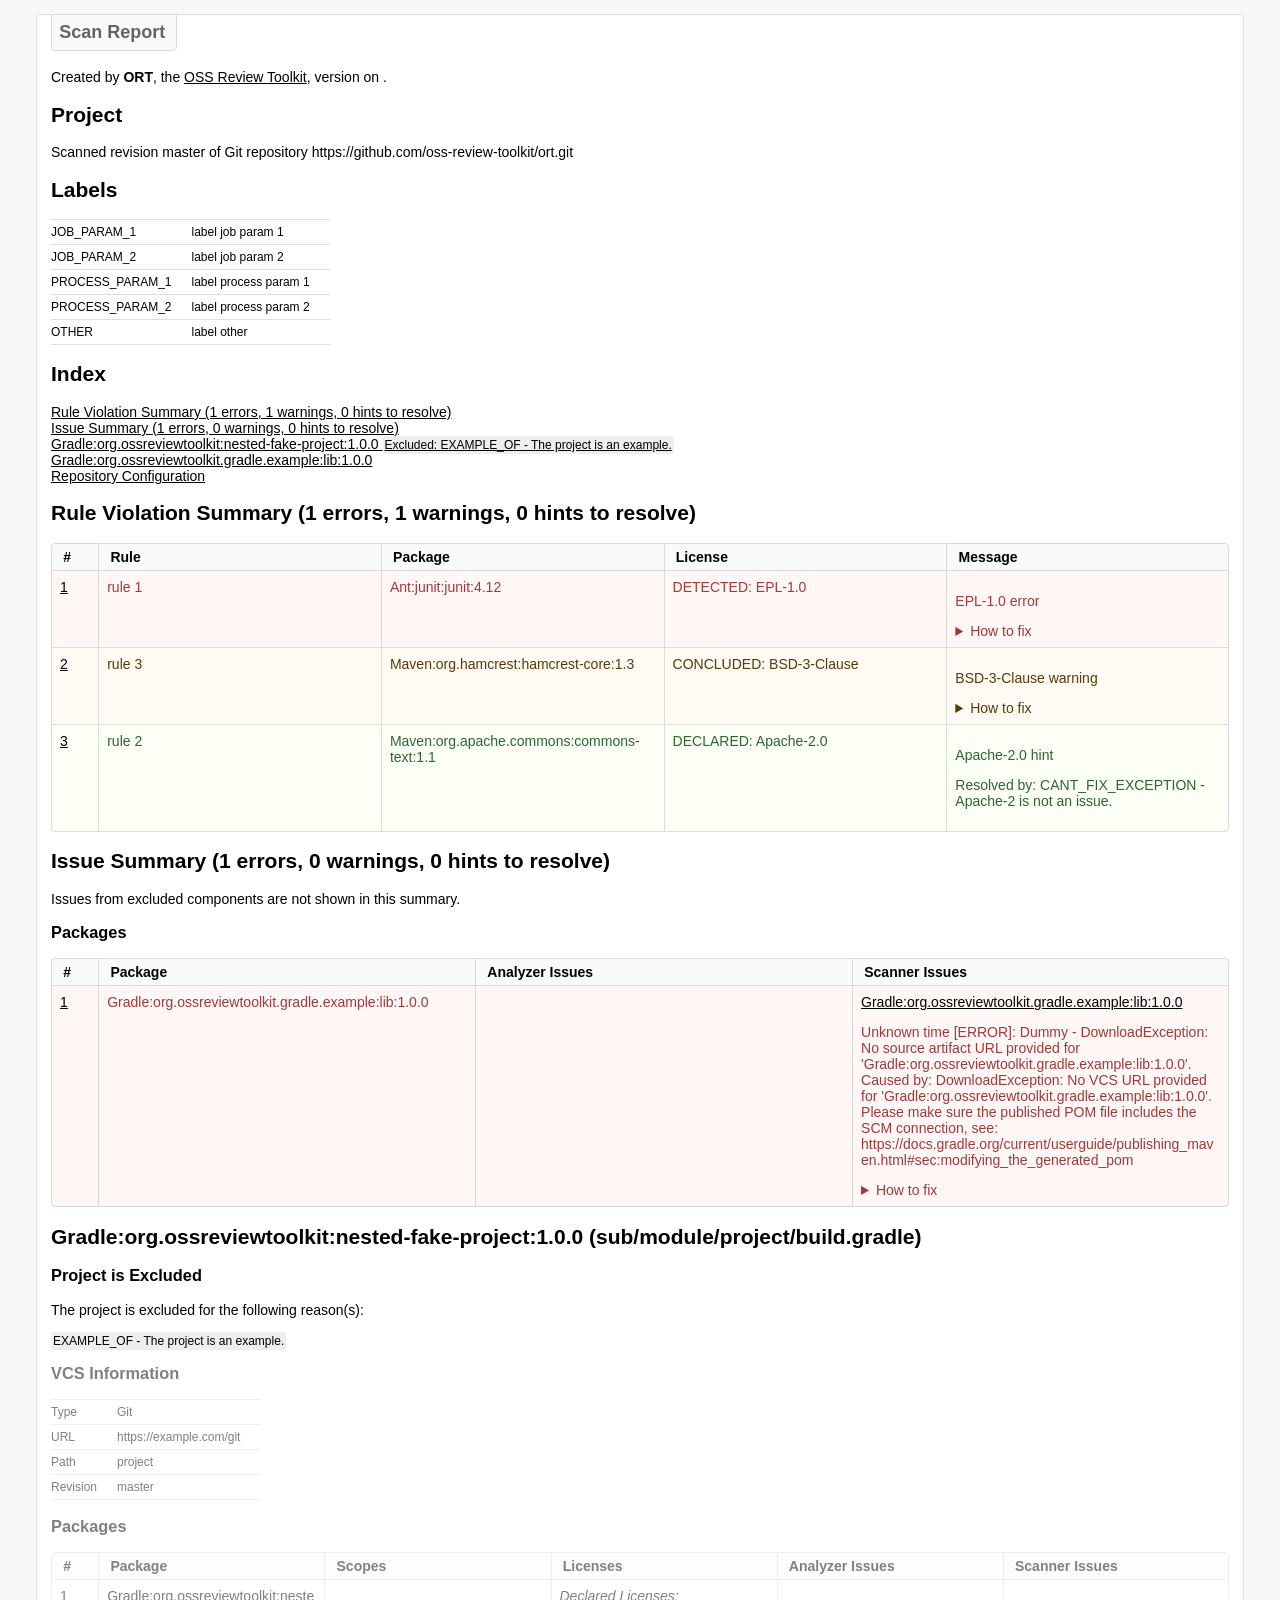
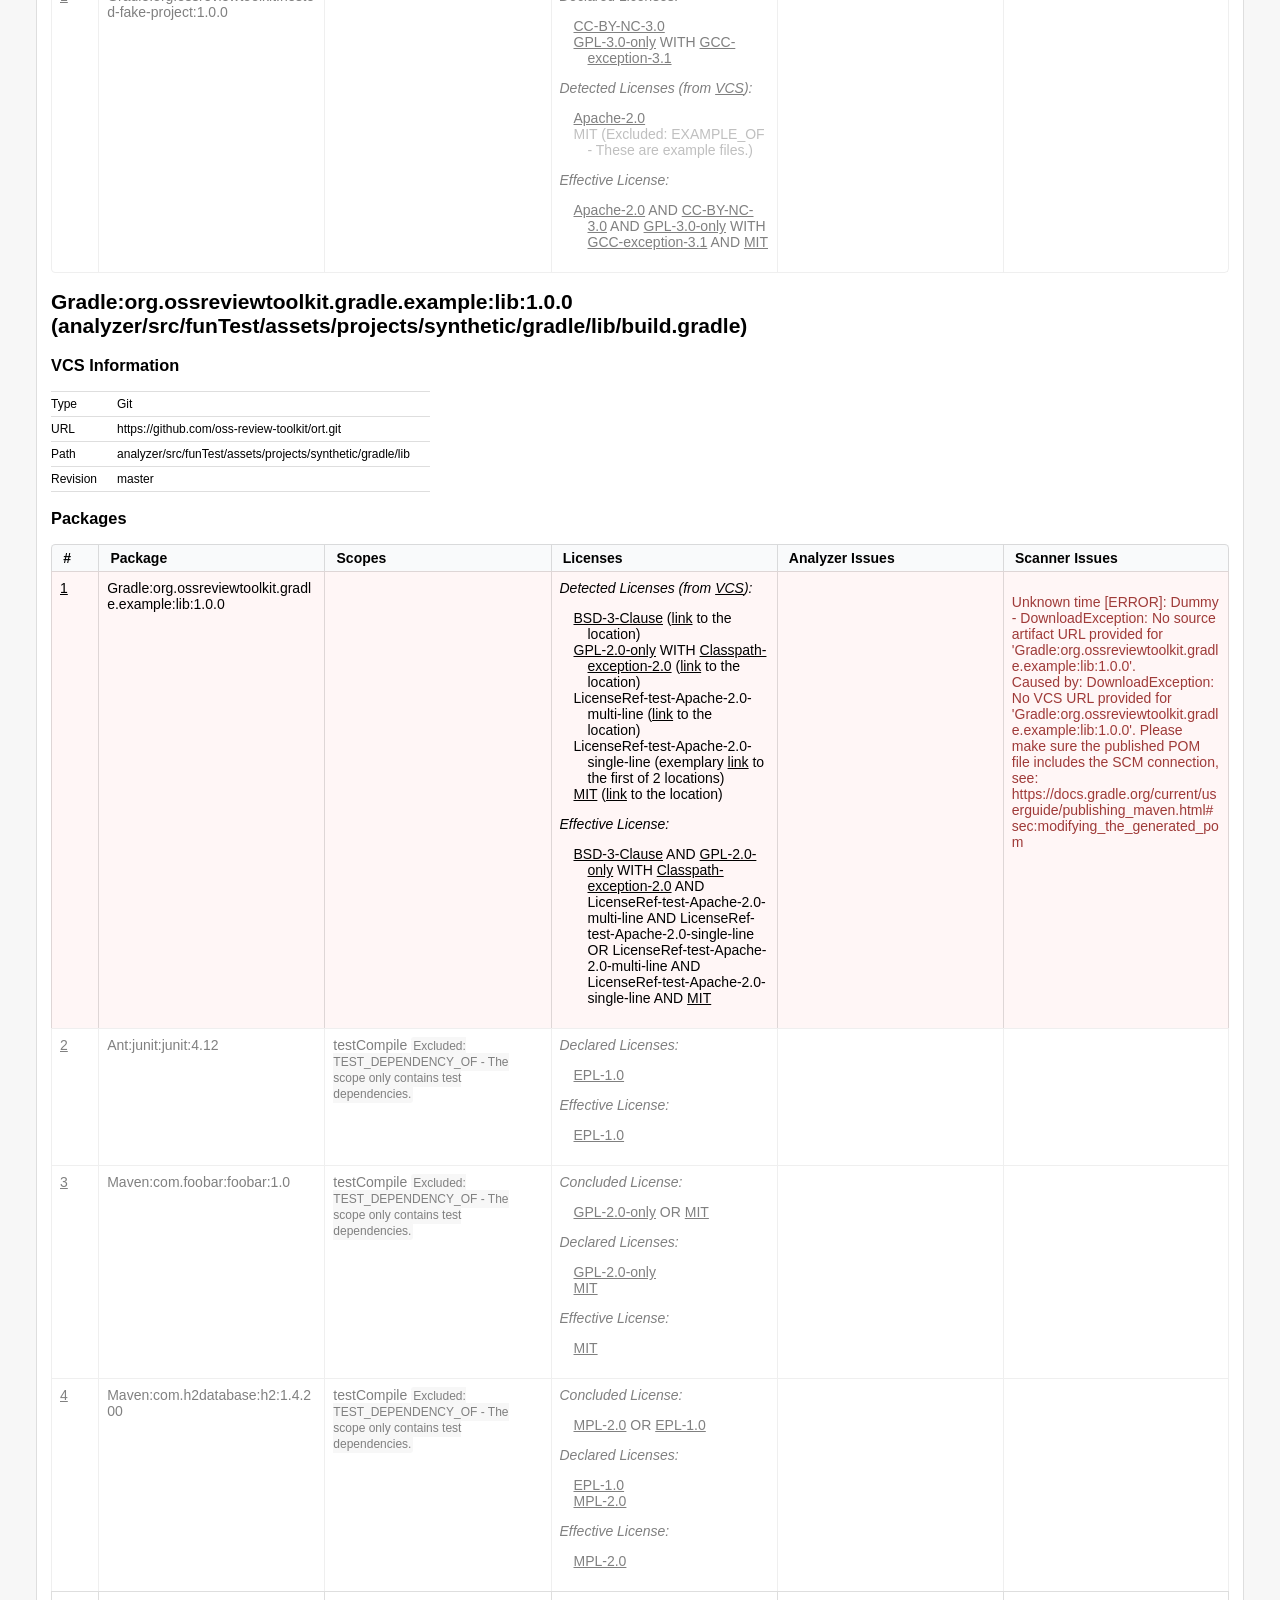
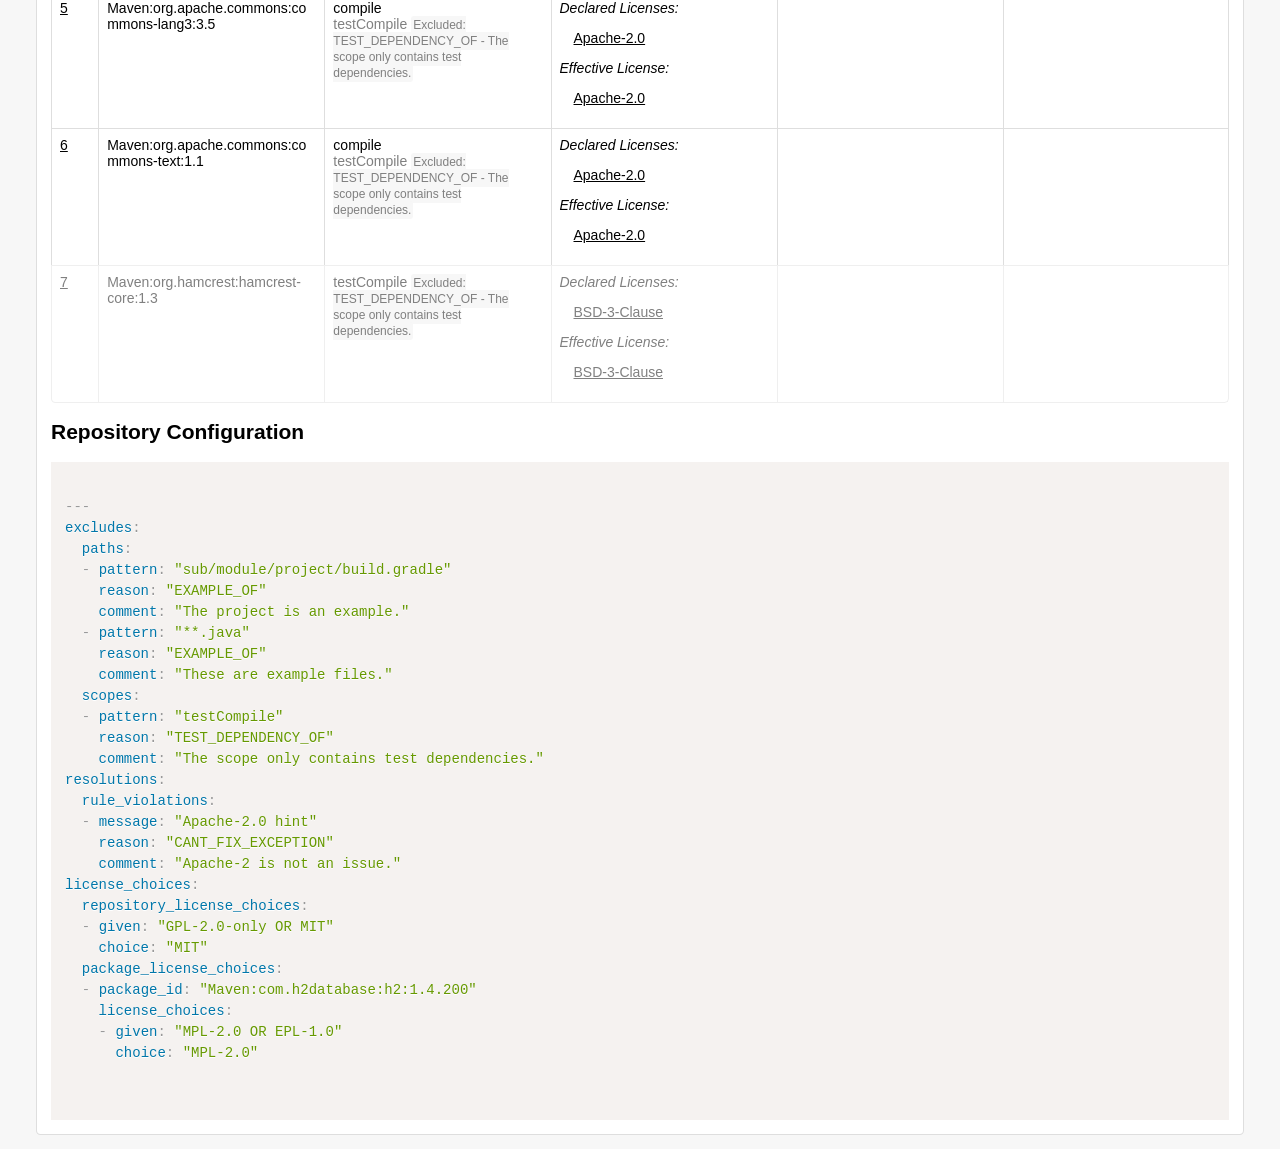
<file: reporter/src/funTest/assets/static-html-reporter-test-expected-output.html>
<!DOCTYPE html>
<html lang="en">
  <head>
    <META http-equiv="Content-Type" content="text/html; charset=UTF-8">
    <meta content="width=device-width, initial-scale=1.0" name="viewport">
    <title>Scan Report</title>
    <style>
body {
    background-color: #f7f7f7;
    font-family: "HelveticaNeue-Light", "Helvetica Neue Light", "Helvetica Neue", Helvetica, Arial,
    "Lucida Grande", sans-serif;
    font-size: 14px;
}

a, a:visited {
    color: black;
}

dd {
    margin-left: 1em;
}

dd div {
    padding-left: 1em;
    text-indent:-1em;
}

ul {
    list-style: none;
    margin: 0;
    padding: 0;
}

#report-container {
    background-color: #fff;
    border: 1px solid rgba(34, 36, 38, .15);
    border-radius: .28rem;
    padding: 0em 1em 0.5em 1em;
    margin: 1em 2em 1em 2em;
}

.ort-report-label {
    background-color: #f9fafb;
    border-left: 1px solid rgba(34, 36, 38, .15);
    border-right: 1px solid rgba(34, 36, 38, .15);
    border-bottom: 1px solid rgba(34, 36, 38, .15);
    border-top: none;
    border-bottom-left-radius: .28rem;
    border-bottom-right-radius: .28rem;
    border-collapse: separate;
    border-spacing: 0;
    color: rgba(34, 36, 38, .7);
    font-size: 18px;
    font-weight: 700;
    padding: 0.4em 0.4em 0.4em 0.4em;
    margin-bottom: 1em;
    top: -10px;
    width: 110px;
}

.ort-report-labels {
    font-size: 12px;
    border-spacing: 0;
    table-layout: fixed;
}

.ort-report-labels td {
    border-bottom: 1px solid rgba(34, 36, 38, .15);
    overflow: hidden;
    padding: 5px 20px 5px 0px;
    text-overflow: ellipsis;
    word-wrap: break-word;
}

.ort-report-labels tr:first-child td {
    border-top: 1px solid rgba(34, 36, 38, .15);
}

.ort-excluded {
    filter: opacity(50%);
}

.ort-reason {
    border-radius: 3px;
    background: #EEE;
    padding: 2px;
    font-size: 12px;
    display: inline;
}

table.ort-excluded tr.ort-excluded {
    filter: opacity(100%);
}

table tr.ort-excluded td li.ort-excluded {
    filter: opacity(100%);
}

table.ort-excluded tr.ort-excluded td li.ort-excluded {
    filter: opacity(100%);
}

.ort-report-table {
    border-spacing: 0;
    overflow: hidden;
    table-layout: fixed;
    text-overflow: ellipsis;
    width: 100%;
}

.ort-report-table tr:hover {
    background: rgba(34, 36, 38, .15);
}

.ort-report-table tr.ort-error {
    background: #fff6f6;
    color: #9f3a38;
}

.ort-report-table tr.ort-warning {
    background: #fffaf3;
    color: #573a08;
}

.ort-report-table tr.ort-hint {
    background: #f7f5ff;
    color: #1c0859;
}

.ort-report-table tr:last-child td {
    border-bottom: 1px solid rgba(34, 36, 38, .15);
}

.ort-report-table tr:last-child td:first-child {
    border-bottom-left-radius: .28rem;
}

.ort-report-table tr:last-child td:last-child {
    border-bottom-right-radius: .28rem;
}

.ort-report-table th {
    background-color: #f9fafb;
    border-left: 1px solid rgba(34, 36, 38, .15);
    border-top: 1px solid rgba(34, 36, 38, .15);
    overflow: hidden;
    padding: 5px 5px 5px .8em !important;
    text-align: left;
    text-overflow: ellipsis;
    white-space: nowrap;
}

.ort-report-table th:first-child {
    width: 30px;
    white-space: nowrap;
    border-top-left-radius: .28rem;
    border-left: 1px solid rgba(34, 36, 38, .15);
    border-top: 1px solid rgba(34, 36, 38, .15);
}

.ort-report-table th:last-child {
    border-top-right-radius: .28rem;
    border-right: 1px solid rgba(34, 36, 38, .15);
    border-top: 1px solid rgba(34, 36, 38, .15);
}

.ort-report-table td {
    border-left: 1px solid rgba(34, 36, 38, .15);
    border-top: 1px solid rgba(34, 36, 38, .15);
    padding: 8px;
    vertical-align: top;
    overflow: hidden;
    text-overflow: ellipsis;
    word-wrap: break-word;
}

.ort-report-table td:last-child {
    border-right: 1px solid rgba(34, 36, 38, .15);
}

.ort-report-table.ort-violations tr.ort-resolved {
    background: #fcfff5;
    color: #2c662d;
}

.ort-report-table.ort-packages tr.ort-error {
    color: black;
}

.ort-report-table.ort-packages tr.ort-error td:nth-child(5),
.ort-report-table.ort-packages tr.ort-error td:nth-child(6) {
    color: #9f3a38;
}

.ort-report-table li.ort-resolved {
    color: #2c662d;
}

.ort-report-table details {
    overflow: scroll;
}

@media all and (max-width: 1000px) {
    .ort-report-table th:nth-child(2), .ort-report-table td:nth-child(2) {
        display: none;
        width: 0;
        height: 0;
        opacity: 0;
        visibility: collapse;
    }
}

@media all and (max-width: 900px) {
    .ort-report-table th:nth-child(3), .ort-report-table td:nth-child(3) {
        display: none;
        width: 0;
        height: 0;
        opacity: 0;
        visibility: collapse;
    }
}

@media all and (max-width: 800px) {
    .ort-report-table th:nth-child(5),
    .ort-report-table td:nth-child(5),
    .ort-report-table th:nth-child(6),
    .ort-report-table td:nth-child(6) {
        display: none;
        width: 0;
        height: 0;
        opacity: 0;
        visibility: collapse;
    }

    .ort-report-table th:nth-child(4) {
        border-top-right-radius: .28rem;
        border-right: 1px solid rgba(34, 36, 38, .15);
    }

    .ort-report-table td:nth-child(4) {
        border-right: 1px solid rgba(34, 36, 38, .15);
    }

    .ort-report-table tr:last-child td:nth-child(4) {
        border-bottom-right-radius: .28rem;
    }
}

@media all and (max-width: 500px) {
    .ort-report-table th:nth-child(4),
    .ort-report-table td:nth-child(4) {
        display: none;
        width: 0;
        height: 0;
        opacity: 0;
        visibility: collapse;
    }

    .ort-report-table th:first-child {
        border-top-right-radius: .28rem;
        border-right: 1px solid rgba(34, 36, 38, .15);
    }

    .ort-report-table td:first-child {
        border-right: 1px solid rgba(34, 36, 38, .15);
    }

    .ort-report-table tr:last-child td:first-child {
        border-bottom-right-radius: .28rem;
    }
}
</style>
    <style>
/* PrismJS 1.16.0
https://prismjs.com/download.html#themes=prism&languages=yaml */
/**
 * prism.js default theme for JavaScript, CSS and HTML
 * Based on dabblet (http://dabblet.com)
 * @author Lea Verou
 */

code[class*="language-"],
pre[class*="language-"] {
	color: black;
	background: none;
	text-shadow: 0 1px white;
	font-family: Consolas, Monaco, 'Andale Mono', 'Ubuntu Mono', monospace;
	font-size: 1em;
	text-align: left;
	white-space: pre;
	word-spacing: normal;
	word-break: normal;
	word-wrap: normal;
	line-height: 1.5;

	-moz-tab-size: 4;
	-o-tab-size: 4;
	tab-size: 4;

	-webkit-hyphens: none;
	-moz-hyphens: none;
	-ms-hyphens: none;
	hyphens: none;
}

pre[class*="language-"]::-moz-selection, pre[class*="language-"] ::-moz-selection,
code[class*="language-"]::-moz-selection, code[class*="language-"] ::-moz-selection {
	text-shadow: none;
	background: #b3d4fc;
}

pre[class*="language-"]::selection, pre[class*="language-"] ::selection,
code[class*="language-"]::selection, code[class*="language-"] ::selection {
	text-shadow: none;
	background: #b3d4fc;
}

@media print {
	code[class*="language-"],
	pre[class*="language-"] {
		text-shadow: none;
	}
}

/* Code blocks */
pre[class*="language-"] {
	padding: 1em;
	margin: .5em 0;
	overflow: auto;
}

:not(pre) > code[class*="language-"],
pre[class*="language-"] {
	background: #f5f2f0;
}

/* Inline code */
:not(pre) > code[class*="language-"] {
	padding: .1em;
	border-radius: .3em;
	white-space: normal;
}

.token.comment,
.token.prolog,
.token.doctype,
.token.cdata {
	color: slategray;
}

.token.punctuation {
	color: #999;
}

.namespace {
	opacity: .7;
}

.token.property,
.token.tag,
.token.boolean,
.token.number,
.token.constant,
.token.symbol,
.token.deleted {
	color: #905;
}

.token.selector,
.token.attr-name,
.token.string,
.token.char,
.token.builtin,
.token.inserted {
	color: #690;
}

.token.operator,
.token.entity,
.token.url,
.language-css .token.string,
.style .token.string {
	color: #9a6e3a;
	background: hsla(0, 0%, 100%, .5);
}

.token.atrule,
.token.attr-value,
.token.keyword {
	color: #07a;
}

.token.function,
.token.class-name {
	color: #DD4A68;
}

.token.regex,
.token.important,
.token.variable {
	color: #e90;
}

.token.important,
.token.bold {
	font-weight: bold;
}
.token.italic {
	font-style: italic;
}

.token.entity {
	cursor: help;
}

</style>
  </head>
  <body>
    <script type="text/javascript">
/* PrismJS 1.16.0
https://prismjs.com/download.html#themes=prism&languages=yaml */
var _self="undefined"!=typeof window?window:"undefined"!=typeof WorkerGlobalScope&&self instanceof WorkerGlobalScope?self:{},Prism=function(g){var c=/\blang(?:uage)?-([\w-]+)\b/i,a=0,C={manual:g.Prism&&g.Prism.manual,disableWorkerMessageHandler:g.Prism&&g.Prism.disableWorkerMessageHandler,util:{encode:function(e){return e instanceof M?new M(e.type,C.util.encode(e.content),e.alias):Array.isArray(e)?e.map(C.util.encode):e.replace(/&/g,"&amp;").replace(/</g,"&lt;").replace(/\u00a0/g," ")},type:function(e){return Object.prototype.toString.call(e).slice(8,-1)},objId:function(e){return e.__id||Object.defineProperty(e,"__id",{value:++a}),e.__id},clone:function t(e,n){var r,a,i=C.util.type(e);switch(n=n||{},i){case"Object":if(a=C.util.objId(e),n[a])return n[a];for(var l in r={},n[a]=r,e)e.hasOwnProperty(l)&&(r[l]=t(e[l],n));return r;case"Array":return a=C.util.objId(e),n[a]?n[a]:(r=[],n[a]=r,e.forEach(function(e,a){r[a]=t(e,n)}),r);default:return e}}},languages:{extend:function(e,a){var t=C.util.clone(C.languages[e]);for(var n in a)t[n]=a[n];return t},insertBefore:function(t,e,a,n){var r=(n=n||C.languages)[t],i={};for(var l in r)if(r.hasOwnProperty(l)){if(l==e)for(var o in a)a.hasOwnProperty(o)&&(i[o]=a[o]);a.hasOwnProperty(l)||(i[l]=r[l])}var s=n[t];return n[t]=i,C.languages.DFS(C.languages,function(e,a){a===s&&e!=t&&(this[e]=i)}),i},DFS:function e(a,t,n,r){r=r||{};var i=C.util.objId;for(var l in a)if(a.hasOwnProperty(l)){t.call(a,l,a[l],n||l);var o=a[l],s=C.util.type(o);"Object"!==s||r[i(o)]?"Array"!==s||r[i(o)]||(r[i(o)]=!0,e(o,t,l,r)):(r[i(o)]=!0,e(o,t,null,r))}}},plugins:{},highlightAll:function(e,a){C.highlightAllUnder(document,e,a)},highlightAllUnder:function(e,a,t){var n={callback:t,selector:'code[class*="language-"], [class*="language-"] code, code[class*="lang-"], [class*="lang-"] code'};C.hooks.run("before-highlightall",n);for(var r,i=n.elements||e.querySelectorAll(n.selector),l=0;r=i[l++];)C.highlightElement(r,!0===a,n.callback)},highlightElement:function(e,a,t){for(var n,r,i=e;i&&!c.test(i.className);)i=i.parentNode;i&&(n=(i.className.match(c)||[,""])[1].toLowerCase(),r=C.languages[n]),e.className=e.className.replace(c,"").replace(/\s+/g," ")+" language-"+n,e.parentNode&&(i=e.parentNode,/pre/i.test(i.nodeName)&&(i.className=i.className.replace(c,"").replace(/\s+/g," ")+" language-"+n));var l={element:e,language:n,grammar:r,code:e.textContent},o=function(e){l.highlightedCode=e,C.hooks.run("before-insert",l),l.element.innerHTML=l.highlightedCode,C.hooks.run("after-highlight",l),C.hooks.run("complete",l),t&&t.call(l.element)};if(C.hooks.run("before-sanity-check",l),l.code)if(C.hooks.run("before-highlight",l),l.grammar)if(a&&g.Worker){var s=new Worker(C.filename);s.onmessage=function(e){o(e.data)},s.postMessage(JSON.stringify({language:l.language,code:l.code,immediateClose:!0}))}else o(C.highlight(l.code,l.grammar,l.language));else o(C.util.encode(l.code));else C.hooks.run("complete",l)},highlight:function(e,a,t){var n={code:e,grammar:a,language:t};return C.hooks.run("before-tokenize",n),n.tokens=C.tokenize(n.code,n.grammar),C.hooks.run("after-tokenize",n),M.stringify(C.util.encode(n.tokens),n.language)},matchGrammar:function(e,a,t,n,r,i,l){for(var o in t)if(t.hasOwnProperty(o)&&t[o]){if(o==l)return;var s=t[o];s="Array"===C.util.type(s)?s:[s];for(var g=0;g<s.length;++g){var c=s[g],u=c.inside,h=!!c.lookbehind,f=!!c.greedy,d=0,m=c.alias;if(f&&!c.pattern.global){var p=c.pattern.toString().match(/[imuy]*$/)[0];c.pattern=RegExp(c.pattern.source,p+"g")}c=c.pattern||c;for(var y=n,v=r;y<a.length;v+=a[y].length,++y){var k=a[y];if(a.length>e.length)return;if(!(k instanceof M)){if(f&&y!=a.length-1){if(c.lastIndex=v,!(x=c.exec(e)))break;for(var b=x.index+(h?x[1].length:0),w=x.index+x[0].length,A=y,P=v,O=a.length;A<O&&(P<w||!a[A].type&&!a[A-1].greedy);++A)(P+=a[A].length)<=b&&(++y,v=P);if(a[y]instanceof M)continue;N=A-y,k=e.slice(v,P),x.index-=v}else{c.lastIndex=0;var x=c.exec(k),N=1}if(x){h&&(d=x[1]?x[1].length:0);w=(b=x.index+d)+(x=x[0].slice(d)).length;var j=k.slice(0,b),S=k.slice(w),E=[y,N];j&&(++y,v+=j.length,E.push(j));var _=new M(o,u?C.tokenize(x,u):x,m,x,f);if(E.push(_),S&&E.push(S),Array.prototype.splice.apply(a,E),1!=N&&C.matchGrammar(e,a,t,y,v,!0,o),i)break}else if(i)break}}}}},tokenize:function(e,a){var t=[e],n=a.rest;if(n){for(var r in n)a[r]=n[r];delete a.rest}return C.matchGrammar(e,t,a,0,0,!1),t},hooks:{all:{},add:function(e,a){var t=C.hooks.all;t[e]=t[e]||[],t[e].push(a)},run:function(e,a){var t=C.hooks.all[e];if(t&&t.length)for(var n,r=0;n=t[r++];)n(a)}},Token:M};function M(e,a,t,n,r){this.type=e,this.content=a,this.alias=t,this.length=0|(n||"").length,this.greedy=!!r}if(g.Prism=C,M.stringify=function(e,a){if("string"==typeof e)return e;if(Array.isArray(e))return e.map(function(e){return M.stringify(e,a)}).join("");var t={type:e.type,content:M.stringify(e.content,a),tag:"span",classes:["token",e.type],attributes:{},language:a};if(e.alias){var n=Array.isArray(e.alias)?e.alias:[e.alias];Array.prototype.push.apply(t.classes,n)}C.hooks.run("wrap",t);var r=Object.keys(t.attributes).map(function(e){return e+'="'+(t.attributes[e]||"").replace(/"/g,"&quot;")+'"'}).join(" ");return"<"+t.tag+' class="'+t.classes.join(" ")+'"'+(r?" "+r:"")+">"+t.content+"</"+t.tag+">"},!g.document)return g.addEventListener&&(C.disableWorkerMessageHandler||g.addEventListener("message",function(e){var a=JSON.parse(e.data),t=a.language,n=a.code,r=a.immediateClose;g.postMessage(C.highlight(n,C.languages[t],t)),r&&g.close()},!1)),C;var e=document.currentScript||[].slice.call(document.getElementsByTagName("script")).pop();return e&&(C.filename=e.src,C.manual||e.hasAttribute("data-manual")||("loading"!==document.readyState?window.requestAnimationFrame?window.requestAnimationFrame(C.highlightAll):window.setTimeout(C.highlightAll,16):document.addEventListener("DOMContentLoaded",C.highlightAll))),C}(_self);"undefined"!=typeof module&&module.exports&&(module.exports=Prism),"undefined"!=typeof global&&(global.Prism=Prism);
Prism.languages.yaml={scalar:{pattern:/([\-:]\s*(?:![^\s]+)?[ \t]*[|>])[ \t]*(?:((?:\r?\n|\r)[ \t]+)[^\r\n]+(?:\2[^\r\n]+)*)/,lookbehind:!0,alias:"string"},comment:/#.*/,key:{pattern:/(\s*(?:^|[:\-,[{\r\n?])[ \t]*(?:![^\s]+)?[ \t]*)[^\r\n{[\]},#\s]+?(?=\s*:\s)/,lookbehind:!0,alias:"atrule"},directive:{pattern:/(^[ \t]*)%.+/m,lookbehind:!0,alias:"important"},datetime:{pattern:/([:\-,[{]\s*(?:![^\s]+)?[ \t]*)(?:\d{4}-\d\d?-\d\d?(?:[tT]|[ \t]+)\d\d?:\d{2}:\d{2}(?:\.\d*)?[ \t]*(?:Z|[-+]\d\d?(?::\d{2})?)?|\d{4}-\d{2}-\d{2}|\d\d?:\d{2}(?::\d{2}(?:\.\d*)?)?)(?=[ \t]*(?:$|,|]|}))/m,lookbehind:!0,alias:"number"},boolean:{pattern:/([:\-,[{]\s*(?:![^\s]+)?[ \t]*)(?:true|false)[ \t]*(?=$|,|]|})/im,lookbehind:!0,alias:"important"},null:{pattern:/([:\-,[{]\s*(?:![^\s]+)?[ \t]*)(?:null|~)[ \t]*(?=$|,|]|})/im,lookbehind:!0,alias:"important"},string:{pattern:/([:\-,[{]\s*(?:![^\s]+)?[ \t]*)("|')(?:(?!\2)[^\\\r\n]|\\.)*\2(?=[ \t]*(?:$|,|]|}|\s*#))/m,lookbehind:!0,greedy:!0},number:{pattern:/([:\-,[{]\s*(?:![^\s]+)?[ \t]*)[+-]?(?:0x[\da-f]+|0o[0-7]+|(?:\d+\.?\d*|\.?\d+)(?:e[+-]?\d+)?|\.inf|\.nan)[ \t]*(?=$|,|]|})/im,lookbehind:!0},tag:/![^\s]+/,important:/[&*][\w]+/,punctuation:/---|[:[\]{}\-,|>?]|\.\.\./},Prism.languages.yml=Prism.languages.yaml;
</script>
    <div id="report-container">
      <div class="ort-report-label">Scan Report</div>
      <div>Created by <strong>ORT</strong>, the <a href="https://oss-review-toolkit.org/">OSS Review Toolkit</a>, version <REPLACE_ORT_VERSION> on <REPLACE_TIMESTAMP>.</div>
      <h2>Project</h2>
      <div>Scanned revision master of Git repository https://github.com/oss-review-toolkit/ort.git</div>
      <h2>Labels</h2>
      <table class="ort-report-labels">
        <tbody>
          <tr>
            <td>JOB_PARAM_1</td><td>label job param 1</td>
          </tr>
          <tr>
            <td>JOB_PARAM_2</td><td>label job param 2</td>
          </tr>
          <tr>
            <td>PROCESS_PARAM_1</td><td>label process param 1</td>
          </tr>
          <tr>
            <td>PROCESS_PARAM_2</td><td>label process param 2</td>
          </tr>
          <tr>
            <td>OTHER</td><td>label other</td>
          </tr>
        </tbody>
      </table>
      <h2>Index</h2>
      <ul>
        <li>
          <a href="#rule-violation-summary">Rule Violation Summary (1 errors, 1 warnings, 0 hints to resolve)</a>
        </li>
        <li>
          <a href="#issue-summary">Issue Summary (1 errors, 0 warnings, 0 hints to resolve)</a>
        </li>
        <li>
          <a href="#Gradle:org.ossreviewtoolkit:nested-fake-project:1.0.0">Gradle:org.ossreviewtoolkit:nested-fake-project:1.0.0 <div class="ort-reason">Excluded: EXAMPLE_OF - The project is an example.</div>
          </a>
        </li>
        <li>
          <a href="#Gradle:org.ossreviewtoolkit.gradle.example:lib:1.0.0">Gradle:org.ossreviewtoolkit.gradle.example:lib:1.0.0</a>
        </li>
        <li>
          <a href="#repository-configuration">Repository Configuration</a>
        </li>
      </ul>
      <h2 id="rule-violation-summary">Rule Violation Summary (1 errors, 1 warnings, 0 hints to resolve)</h2>
      <table class="ort-report-table ort-violations">
        <thead>
          <tr>
            <th>#</th><th>Rule</th><th>Package</th><th>License</th><th>Message</th>
          </tr>
        </thead>
        <tbody>
          <tr class="ort-error" id="violation-1">
            <td><a href="#violation-1">1</a></td><td>rule 1</td><td>Ant:junit:junit:4.12</td><td>DETECTED: EPL-1.0</td><td>
              <p>EPL-1.0 error</p>
              <details>
                <summary>How to fix</summary>
                <ul>

                  <li>
                    <em>Step 1</em>
                  </li>

                  <li>
                    <strong>Step 2</strong>
                  </li>

                  <li>
                    <em><strong>Step 3</strong></em>
                  </li>

                </ul>

                <pre>
                  <code>Some long text verify that overflow:scroll is working as expected.
</code>
                </pre>

              </details>
            </td>
          </tr>
          <tr class="ort-warning" id="violation-2">
            <td><a href="#violation-2">2</a></td><td>rule 3</td><td>Maven:org.hamcrest:hamcrest-core:1.3</td><td>CONCLUDED: BSD-3-Clause</td><td>
              <p>BSD-3-Clause warning</p>
              <details>
                <summary>How to fix</summary>
                <ul>

                  <li>
                    <em>Step 1</em>
                  </li>

                  <li>
                    <strong>Step 2</strong>
                  </li>

                  <li>
                    <em><strong>Step 3</strong></em>
                  </li>

                </ul>

                <pre>
                  <code>Some long text verify that overflow:scroll is working as expected.
</code>
                </pre>

              </details>
            </td>
          </tr>
          <tr class="ort-resolved" id="violation-3">
            <td><a href="#violation-3">3</a></td><td>rule 2</td><td>Maven:org.apache.commons:commons-text:1.1</td><td>DECLARED: Apache-2.0</td><td>
              <p>Apache-2.0 hint</p>
              <p>
Resolved by: CANT_FIX_EXCEPTION - Apache-2 is not an issue.</p>
            </td>
          </tr>
        </tbody>
      </table>
      <h2 id="issue-summary">Issue Summary (1 errors, 0 warnings, 0 hints to resolve)</h2>
      <p>Issues from excluded components are not shown in this summary.</p>
      <h3>Packages</h3>
      <table class="ort-report-table">
        <thead>
          <tr>
            <th>#</th><th>Package</th><th>Analyzer Issues</th><th>Scanner Issues</th>
          </tr>
        </thead>
        <tbody>
          <tr class="ort-error" id="issue-1">
            <td><a href="#issue-1">1</a></td><td>Gradle:org.ossreviewtoolkit.gradle.example:lib:1.0.0</td><td></td><td><a href="#Gradle:org.ossreviewtoolkit.gradle.example:lib:1.0.0">Gradle:org.ossreviewtoolkit.gradle.example:lib:1.0.0</a>
              <ul>
                <li>
                  <p>Unknown time [ERROR]: Dummy - DownloadException: No source artifact URL provided for 'Gradle:org.ossreviewtoolkit.gradle.example:lib:1.0.0'.<br>Caused by: DownloadException: No VCS URL provided for 'Gradle:org.ossreviewtoolkit.gradle.example:lib:1.0.0'. Please make sure the published POM file includes the SCM connection, see: https://docs.gradle.org/current/userguide/publishing_maven.html#sec:modifying_the_generated_pom</p>
                  <p></p>
                </li>
                <details>
                  <summary>How to fix</summary>
                  <ul>

                    <li>
                      <em>Step 1</em>
                    </li>

                    <li>
                      <strong>Step 2</strong>
                    </li>

                    <li>
                      <em><strong>Step 3</strong></em>
<code>Some long issue resolution text to verify that overflow:scroll is working as expected.</code>
                    </li>

                  </ul>

                </details>
              </ul>
            </td>
          </tr>
        </tbody>
      </table>
      <h2 id="Gradle:org.ossreviewtoolkit:nested-fake-project:1.0.0">Gradle:org.ossreviewtoolkit:nested-fake-project:1.0.0 (sub/module/project/build.gradle)</h2>
      <h3>Project is Excluded</h3>
      <p>The project is excluded for the following reason(s):</p>
      <p>
        <div class="ort-reason">EXAMPLE_OF - The project is an example.</div>
      </p>
      <h3 class="ort-excluded">VCS Information</h3>
      <table class="ort-report-labels ort-excluded">
        <tbody>
          <tr>
            <td>Type</td><td>Git</td>
          </tr>
          <tr>
            <td>URL</td><td>https://example.com/git</td>
          </tr>
          <tr>
            <td>Path</td><td>project</td>
          </tr>
          <tr>
            <td>Revision</td><td>master</td>
          </tr>
        </tbody>
      </table>
      <h3 class="ort-excluded">Packages</h3>
      <table class="ort-report-table ort-packages ort-excluded">
        <thead>
          <tr>
            <th>#</th><th>Package</th><th>Scopes</th><th>Licenses</th><th>Analyzer Issues</th><th>Scanner Issues</th>
          </tr>
        </thead>
        <tbody>
          <tr class="ort-success " id="Gradle:org.ossreviewtoolkit:nested-fake-project:1.0.0-pkg-1">
            <td><a href="#Gradle:org.ossreviewtoolkit:nested-fake-project:1.0.0-pkg-1">1</a></td><td>Gradle:org.ossreviewtoolkit:nested-fake-project:1.0.0</td><td></td><td><em>Declared Licenses:</em>
              <dl>
                <dd>
                  <div>
                    <a href="https://archive.softwareheritage.org/browse/content/sha1_git:197ec4de65a2e5414b290fb46dee75f55e1b69e8">CC-BY-NC-3.0</a>
                  </div>
                  <div>
                    <a href="https://archive.softwareheritage.org/browse/content/sha1_git:f288702d2fa16d3cdf0035b15a9fcbc552cd88e7">GPL-3.0-only</a> WITH <a href="https://archive.softwareheritage.org/browse/content/sha1_git:e86f7fb58a4656330ebdfab5e75d72f86f5e9af9">GCC-exception-3.1</a>
                  </div>
                </dd>
              </dl>
              <em>Detected Licenses (from <a href="https://example.com/git">VCS</a>):</em>
              <dl>
                <dd>
                  <div>
                    <a href="https://archive.softwareheritage.org/browse/content/sha1_git:261eeb9e9f8b2b4b0d119366dda99c6fd7d35c64">Apache-2.0</a>
                  </div>
                  <div class="ort-excluded">MIT (Excluded: EXAMPLE_OF - These are example files.)</div>
                </dd>
              </dl>
              <em>Effective License:</em>
              <dl>
                <dd>
                  <div>
                    <a href="https://archive.softwareheritage.org/browse/content/sha1_git:261eeb9e9f8b2b4b0d119366dda99c6fd7d35c64">Apache-2.0</a> AND <a href="https://archive.softwareheritage.org/browse/content/sha1_git:197ec4de65a2e5414b290fb46dee75f55e1b69e8">CC-BY-NC-3.0</a> AND <a href="https://archive.softwareheritage.org/browse/content/sha1_git:f288702d2fa16d3cdf0035b15a9fcbc552cd88e7">GPL-3.0-only</a> WITH <a href="https://archive.softwareheritage.org/browse/content/sha1_git:e86f7fb58a4656330ebdfab5e75d72f86f5e9af9">GCC-exception-3.1</a> AND <a href="https://archive.softwareheritage.org/browse/content/sha1_git:1bf98523e33170372cf0702f03e38dadec3c5094">MIT</a>
                  </div>
                </dd>
              </dl>
            </td><td>
              <ul></ul>
            </td><td>
              <ul></ul>
            </td>
          </tr>
        </tbody>
      </table>
      <h2 id="Gradle:org.ossreviewtoolkit.gradle.example:lib:1.0.0">Gradle:org.ossreviewtoolkit.gradle.example:lib:1.0.0 (analyzer/src/funTest/assets/projects/synthetic/gradle/lib/build.gradle)</h2>
      <h3 class="">VCS Information</h3>
      <table class="ort-report-labels ">
        <tbody>
          <tr>
            <td>Type</td><td>Git</td>
          </tr>
          <tr>
            <td>URL</td><td>https://github.com/oss-review-toolkit/ort.git</td>
          </tr>
          <tr>
            <td>Path</td><td>analyzer/src/funTest/assets/projects/synthetic/gradle/lib</td>
          </tr>
          <tr>
            <td>Revision</td><td>master</td>
          </tr>
        </tbody>
      </table>
      <h3 class="">Packages</h3>
      <table class="ort-report-table ort-packages ">
        <thead>
          <tr>
            <th>#</th><th>Package</th><th>Scopes</th><th>Licenses</th><th>Analyzer Issues</th><th>Scanner Issues</th>
          </tr>
        </thead>
        <tbody>
          <tr class="ort-error " id="Gradle:org.ossreviewtoolkit.gradle.example:lib:1.0.0-pkg-1">
            <td><a href="#Gradle:org.ossreviewtoolkit.gradle.example:lib:1.0.0-pkg-1">1</a></td><td>Gradle:org.ossreviewtoolkit.gradle.example:lib:1.0.0</td><td></td><td><em>Detected Licenses (from <a href="https://github.com/oss-review-toolkit/ort.git">VCS</a>):</em>
              <dl>
                <dd>
                  <div>
                    <a href="https://archive.softwareheritage.org/browse/content/sha1_git:c329ef6d12d2a701a57fedeab0437884fe0d8de2">BSD-3-Clause</a> (<a href="https://github.com/oss-review-toolkit/ort/tree/master/analyzer/src/funTest/assets/projects/synthetic/gradle/lib/src/code.cpp#L1">link</a> to the location)</div>
                  <div>
                    <a href="https://archive.softwareheritage.org/browse/content/sha1_git:d159169d1050894d3ea3b98e1c965c4058208fe1">GPL-2.0-only</a> WITH <a href="https://archive.softwareheritage.org/browse/content/sha1_git:63ae6d171e2da985784f3e0ac865491fa093521d">Classpath-exception-2.0</a> (<a href="https://github.com/oss-review-toolkit/ort/tree/master/analyzer/src/funTest/assets/projects/synthetic/gradle/lib/src/code.cpp#L1">link</a> to the location)</div>
                  <div>LicenseRef-test-Apache-2.0-multi-line (<a href="https://github.com/oss-review-toolkit/ort/tree/master/analyzer/src/funTest/assets/projects/synthetic/gradle/lib/build.gradle#L19-L20">link</a> to the location)</div>
                  <div>LicenseRef-test-Apache-2.0-single-line (exemplary <a href="https://github.com/oss-review-toolkit/ort/tree/master/analyzer/src/funTest/assets/projects/synthetic/gradle/lib/build.gradle#L19">link</a> to the first of 2 locations)</div>
                  <div>
                    <a href="https://archive.softwareheritage.org/browse/content/sha1_git:1bf98523e33170372cf0702f03e38dadec3c5094">MIT</a> (<a href="https://github.com/oss-review-toolkit/ort/tree/master/analyzer/src/funTest/assets/projects/synthetic/gradle/lib/src/code.cpp#L1">link</a> to the location)</div>
                </dd>
              </dl>
              <em>Effective License:</em>
              <dl>
                <dd>
                  <div>
                    <a href="https://archive.softwareheritage.org/browse/content/sha1_git:c329ef6d12d2a701a57fedeab0437884fe0d8de2">BSD-3-Clause</a> AND <a href="https://archive.softwareheritage.org/browse/content/sha1_git:d159169d1050894d3ea3b98e1c965c4058208fe1">GPL-2.0-only</a> WITH <a href="https://archive.softwareheritage.org/browse/content/sha1_git:63ae6d171e2da985784f3e0ac865491fa093521d">Classpath-exception-2.0</a> AND LicenseRef-test-Apache-2.0-multi-line AND LicenseRef-test-Apache-2.0-single-line OR LicenseRef-test-Apache-2.0-multi-line AND LicenseRef-test-Apache-2.0-single-line AND <a href="https://archive.softwareheritage.org/browse/content/sha1_git:1bf98523e33170372cf0702f03e38dadec3c5094">MIT</a>
                  </div>
                </dd>
              </dl>
            </td><td>
              <ul></ul>
            </td><td>
              <ul>
                <li>
                  <p>Unknown time [ERROR]: Dummy - DownloadException: No source artifact URL provided for 'Gradle:org.ossreviewtoolkit.gradle.example:lib:1.0.0'.<br>Caused by: DownloadException: No VCS URL provided for 'Gradle:org.ossreviewtoolkit.gradle.example:lib:1.0.0'. Please make sure the published POM file includes the SCM connection, see: https://docs.gradle.org/current/userguide/publishing_maven.html#sec:modifying_the_generated_pom</p>
                </li>
              </ul>
            </td>
          </tr>
          <tr class="ort-success ort-excluded" id="Gradle:org.ossreviewtoolkit.gradle.example:lib:1.0.0-pkg-2">
            <td><a href="#Gradle:org.ossreviewtoolkit.gradle.example:lib:1.0.0-pkg-2">2</a></td><td>Ant:junit:junit:4.12</td><td>
              <ul>
                <li class="ort-excluded">testCompile <div class="ort-reason">Excluded: TEST_DEPENDENCY_OF - The scope only contains test dependencies.</div>
                </li>
              </ul>
            </td><td><em>Declared Licenses:</em>
              <dl>
                <dd>
                  <div>
                    <a href="https://archive.softwareheritage.org/browse/content/sha1_git:2aa9b989e0fec475baf21544f8613cb53d03c3f7">EPL-1.0</a>
                  </div>
                </dd>
              </dl>
              <em>Effective License:</em>
              <dl>
                <dd>
                  <div>
                    <a href="https://archive.softwareheritage.org/browse/content/sha1_git:2aa9b989e0fec475baf21544f8613cb53d03c3f7">EPL-1.0</a>
                  </div>
                </dd>
              </dl>
            </td><td>
              <ul></ul>
            </td><td>
              <ul></ul>
            </td>
          </tr>
          <tr class="ort-success ort-excluded" id="Gradle:org.ossreviewtoolkit.gradle.example:lib:1.0.0-pkg-3">
            <td><a href="#Gradle:org.ossreviewtoolkit.gradle.example:lib:1.0.0-pkg-3">3</a></td><td>Maven:com.foobar:foobar:1.0</td><td>
              <ul>
                <li class="ort-excluded">testCompile <div class="ort-reason">Excluded: TEST_DEPENDENCY_OF - The scope only contains test dependencies.</div>
                </li>
              </ul>
            </td><td><em>Concluded License:</em>
              <dl>
                <dd>
                  <div>
                    <a href="https://archive.softwareheritage.org/browse/content/sha1_git:d159169d1050894d3ea3b98e1c965c4058208fe1">GPL-2.0-only</a> OR <a href="https://archive.softwareheritage.org/browse/content/sha1_git:1bf98523e33170372cf0702f03e38dadec3c5094">MIT</a>
                  </div>
                </dd>
              </dl>
              <em>Declared Licenses:</em>
              <dl>
                <dd>
                  <div>
                    <a href="https://archive.softwareheritage.org/browse/content/sha1_git:d159169d1050894d3ea3b98e1c965c4058208fe1">GPL-2.0-only</a>
                  </div>
                  <div>
                    <a href="https://archive.softwareheritage.org/browse/content/sha1_git:1bf98523e33170372cf0702f03e38dadec3c5094">MIT</a>
                  </div>
                </dd>
              </dl>
              <em>Effective License:</em>
              <dl>
                <dd>
                  <div>
                    <a href="https://archive.softwareheritage.org/browse/content/sha1_git:1bf98523e33170372cf0702f03e38dadec3c5094">MIT</a>
                  </div>
                </dd>
              </dl>
            </td><td>
              <ul></ul>
            </td><td>
              <ul></ul>
            </td>
          </tr>
          <tr class="ort-success ort-excluded" id="Gradle:org.ossreviewtoolkit.gradle.example:lib:1.0.0-pkg-4">
            <td><a href="#Gradle:org.ossreviewtoolkit.gradle.example:lib:1.0.0-pkg-4">4</a></td><td>Maven:com.h2database:h2:1.4.200</td><td>
              <ul>
                <li class="ort-excluded">testCompile <div class="ort-reason">Excluded: TEST_DEPENDENCY_OF - The scope only contains test dependencies.</div>
                </li>
              </ul>
            </td><td><em>Concluded License:</em>
              <dl>
                <dd>
                  <div>
                    <a href="https://archive.softwareheritage.org/browse/content/sha1_git:a612ad9813b006ce81d1ee438dd784da99a54007">MPL-2.0</a> OR <a href="https://archive.softwareheritage.org/browse/content/sha1_git:2aa9b989e0fec475baf21544f8613cb53d03c3f7">EPL-1.0</a>
                  </div>
                </dd>
              </dl>
              <em>Declared Licenses:</em>
              <dl>
                <dd>
                  <div>
                    <a href="https://archive.softwareheritage.org/browse/content/sha1_git:2aa9b989e0fec475baf21544f8613cb53d03c3f7">EPL-1.0</a>
                  </div>
                  <div>
                    <a href="https://archive.softwareheritage.org/browse/content/sha1_git:a612ad9813b006ce81d1ee438dd784da99a54007">MPL-2.0</a>
                  </div>
                </dd>
              </dl>
              <em>Effective License:</em>
              <dl>
                <dd>
                  <div>
                    <a href="https://archive.softwareheritage.org/browse/content/sha1_git:a612ad9813b006ce81d1ee438dd784da99a54007">MPL-2.0</a>
                  </div>
                </dd>
              </dl>
            </td><td>
              <ul></ul>
            </td><td>
              <ul></ul>
            </td>
          </tr>
          <tr class="ort-success " id="Gradle:org.ossreviewtoolkit.gradle.example:lib:1.0.0-pkg-5">
            <td><a href="#Gradle:org.ossreviewtoolkit.gradle.example:lib:1.0.0-pkg-5">5</a></td><td>Maven:org.apache.commons:commons-lang3:3.5</td><td>
              <ul>
                <li class="">compile</li>
                <li class="ort-excluded">testCompile <div class="ort-reason">Excluded: TEST_DEPENDENCY_OF - The scope only contains test dependencies.</div>
                </li>
              </ul>
            </td><td><em>Declared Licenses:</em>
              <dl>
                <dd>
                  <div>
                    <a href="https://archive.softwareheritage.org/browse/content/sha1_git:261eeb9e9f8b2b4b0d119366dda99c6fd7d35c64">Apache-2.0</a>
                  </div>
                </dd>
              </dl>
              <em>Effective License:</em>
              <dl>
                <dd>
                  <div>
                    <a href="https://archive.softwareheritage.org/browse/content/sha1_git:261eeb9e9f8b2b4b0d119366dda99c6fd7d35c64">Apache-2.0</a>
                  </div>
                </dd>
              </dl>
            </td><td>
              <ul></ul>
            </td><td>
              <ul></ul>
            </td>
          </tr>
          <tr class="ort-success " id="Gradle:org.ossreviewtoolkit.gradle.example:lib:1.0.0-pkg-6">
            <td><a href="#Gradle:org.ossreviewtoolkit.gradle.example:lib:1.0.0-pkg-6">6</a></td><td>Maven:org.apache.commons:commons-text:1.1</td><td>
              <ul>
                <li class="">compile</li>
                <li class="ort-excluded">testCompile <div class="ort-reason">Excluded: TEST_DEPENDENCY_OF - The scope only contains test dependencies.</div>
                </li>
              </ul>
            </td><td><em>Declared Licenses:</em>
              <dl>
                <dd>
                  <div>
                    <a href="https://archive.softwareheritage.org/browse/content/sha1_git:261eeb9e9f8b2b4b0d119366dda99c6fd7d35c64">Apache-2.0</a>
                  </div>
                </dd>
              </dl>
              <em>Effective License:</em>
              <dl>
                <dd>
                  <div>
                    <a href="https://archive.softwareheritage.org/browse/content/sha1_git:261eeb9e9f8b2b4b0d119366dda99c6fd7d35c64">Apache-2.0</a>
                  </div>
                </dd>
              </dl>
            </td><td>
              <ul></ul>
            </td><td>
              <ul></ul>
            </td>
          </tr>
          <tr class="ort-success ort-excluded" id="Gradle:org.ossreviewtoolkit.gradle.example:lib:1.0.0-pkg-7">
            <td><a href="#Gradle:org.ossreviewtoolkit.gradle.example:lib:1.0.0-pkg-7">7</a></td><td>Maven:org.hamcrest:hamcrest-core:1.3</td><td>
              <ul>
                <li class="ort-excluded">testCompile <div class="ort-reason">Excluded: TEST_DEPENDENCY_OF - The scope only contains test dependencies.</div>
                </li>
              </ul>
            </td><td><em>Declared Licenses:</em>
              <dl>
                <dd>
                  <div>
                    <a href="https://archive.softwareheritage.org/browse/content/sha1_git:c329ef6d12d2a701a57fedeab0437884fe0d8de2">BSD-3-Clause</a>
                  </div>
                </dd>
              </dl>
              <em>Effective License:</em>
              <dl>
                <dd>
                  <div>
                    <a href="https://archive.softwareheritage.org/browse/content/sha1_git:c329ef6d12d2a701a57fedeab0437884fe0d8de2">BSD-3-Clause</a>
                  </div>
                </dd>
              </dl>
            </td><td>
              <ul></ul>
            </td><td>
              <ul></ul>
            </td>
          </tr>
        </tbody>
      </table>
      <h2 id="repository-configuration">Repository Configuration</h2>
      <pre>
        <code class="language-yaml">
---
excludes:
  paths:
  - pattern: "sub/module/project/build.gradle"
    reason: "EXAMPLE_OF"
    comment: "The project is an example."
  - pattern: "**.java"
    reason: "EXAMPLE_OF"
    comment: "These are example files."
  scopes:
  - pattern: "testCompile"
    reason: "TEST_DEPENDENCY_OF"
    comment: "The scope only contains test dependencies."
resolutions:
  rule_violations:
  - message: "Apache-2.0 hint"
    reason: "CANT_FIX_EXCEPTION"
    comment: "Apache-2 is not an issue."
license_choices:
  repository_license_choices:
  - given: "GPL-2.0-only OR MIT"
    choice: "MIT"
  package_license_choices:
  - package_id: "Maven:com.h2database:h2:1.4.200"
    license_choices:
    - given: "MPL-2.0 OR EPL-1.0"
      choice: "MPL-2.0"
</code>
      </pre>
    </div>
  </body>
</html>
</file>
